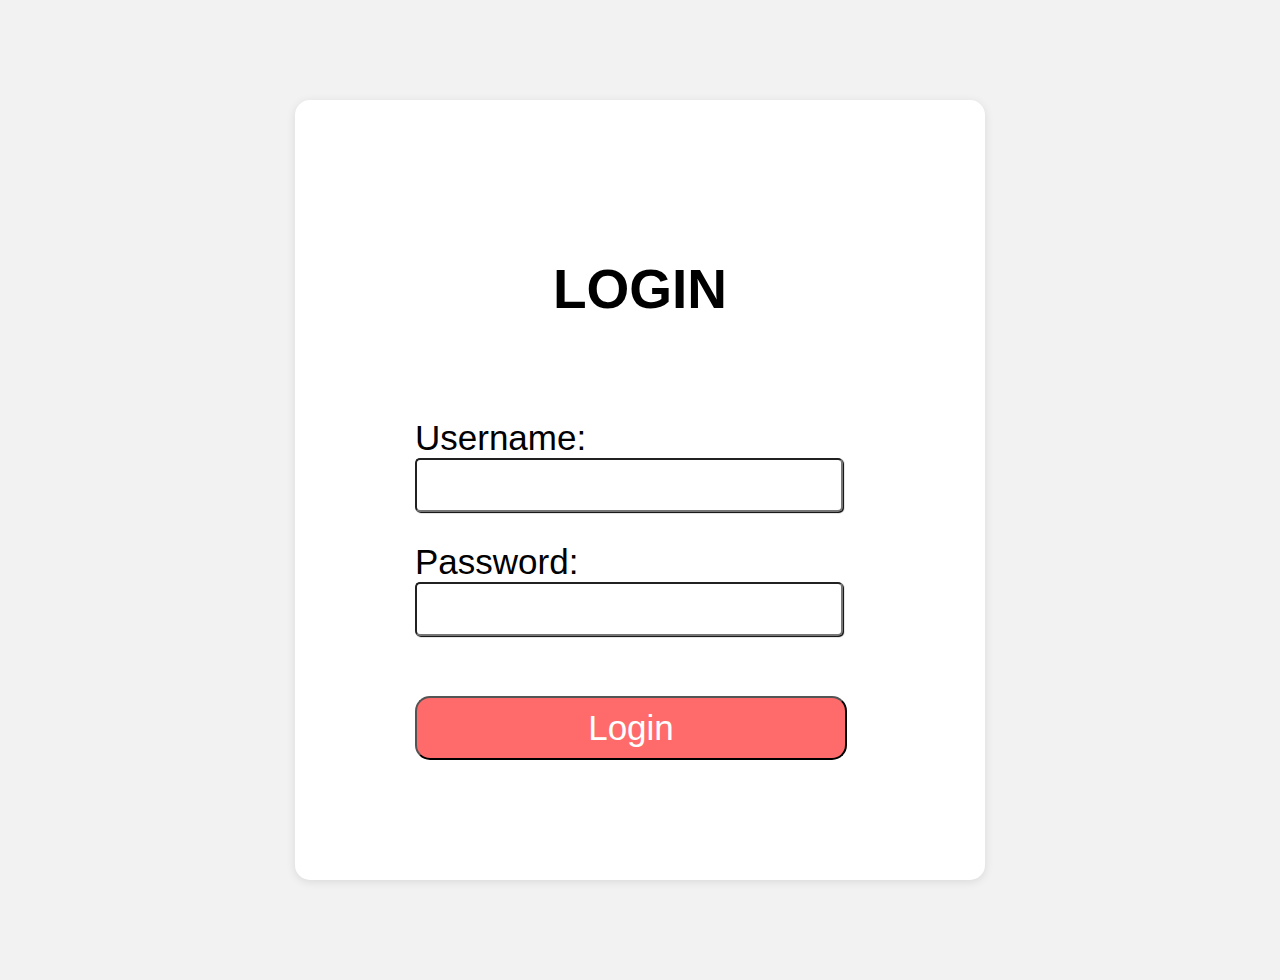
<file: index.html>
<!DOCTYPE html>
<html>
<head>
  <title>Login</title>
  <style>
    body {
      font-family: Arial, sans-serif;
      background-color: #f2f2f2;
    }

    .container {
      max-width: 450px;
      margin: 100px auto;
      padding: 120px;
      background-color: #fff;
      border-radius: 15px;
      box-shadow: 0 2px 10px rgba(0, 0, 0, 0.1);
    }

    .login-form input[type="text"],
    .login-form input[type="password"] {
      width: 92%;
      padding: 5px;
      font-size: 35px;
      border-radius: 5px;
      margin-bottom: 30px;
      box-shadow: 1px 1px 1px 0px;
    }

    label {
        font-size: 35px;
    }

    .login-form button {
      display: block;
      width: 96%;
      font-size: 35px;
      background-color: #ff6b6b;
      color: #fff;
      padding: 10px;
      border-radius: 15px;
      text-decoration: none;
      margin-top: 30px;
      cursor: pointer;
    }

    h1 {
        font-size: 55px;
        text-align: center;
        padding-bottom: 60px;
    }

  </style>
</head>
<body>
    <div class="container">
      <h1>LOGIN</h1>
    <form id="loginForm" onsubmit="login(); return false;" class="login-form">
      <label for="username">Username:</label>
      <input type="text" id="username" name="username" required>
      <label for="password">Password:</label>
      <input type="password" id="password" name="password" required>
      <button class="button" type="submit">Login</button>
    </form>
  </div>

  <script>
    function login() {
      var username = document.getElementById("username").value;
      var password = document.getElementById("password").value;

      // Perform login validation here
      if (username === "dima" && password === "ikmila24") {
        // Redirect to index.html
        window.location.href = "halaman-utama.html";
      } else {
        alert("username atau password salah");
      }
    }
  </script>
</body>
</html>
</file>
